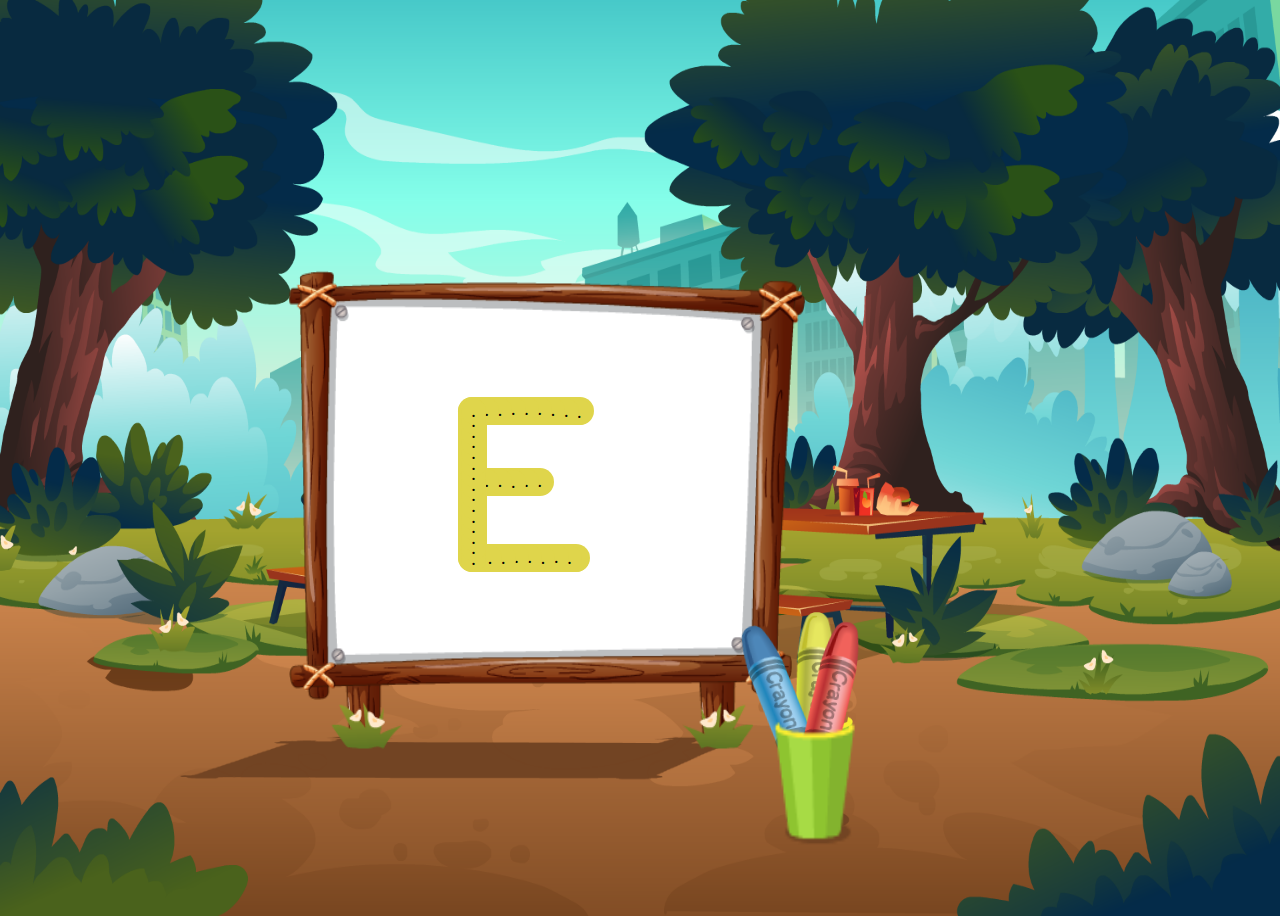
<file: index.html>
<!DOCTYPE html>
<html lang="en">
<head>
    <meta charset="UTF-8">
    <meta http-equiv="X-UA-Compatible" content="IE=edge">
    <meta name="viewport" content="width=device-width, initial-scale=1.0">
    <link rel="stylesheet" href="over.css">
    <title>Document</title>
</head>
<body id="body">

    <span id="view"></span>
    <div id="img">
        <div id="box">
            <span id="a1">.</span>
            <span id="b1">.</span>
            <span id="c1">.</span>
            <span id="d1">.</span>
            <span id="e1">.</span>
            <span id="f1">.</span>
            <span id="g1">.</span>
            <span id="h1">.</span>
            <span id="i1">.</span>
            <span id="j1">.</span>
            <span id="k1">.</span>
            <span id="l1">.</span>
            <span id="m1">.</span>
            <span id="n1">.</span>
            <span id="o1">.</span>
            <!--side e1-->
            <a id="eh11">.</a>
            <a id="eh12">.</a>
            <a id="eh13">.</a>
            <a id="eh14">.</a>
            <a id="eh15">.</a>
            <a id="eh16">.</a>
            <a id="eh17">.</a>
            <a id="eh18">.</a>
            <a id="eh19">.</a>
             <!--side e2-->
             <e id="eh21">.</e>
             <e id="eh22">.</e>
             <e id="eh23">.</e>
             <e id="eh24">.</e>
             <e id="eh25">.</e>
             <e id="eh26">.</e>
             <!--side e3-->
            <c id="eh31">.</c>
            <c id="eh32">.</c>
            <c id="eh33">.</c>
            <c id="eh34">.</c>
            <c id="eh35">.</c>
            <c id="eh36">.</c>
            <c id="eh37">.</c>
            <c id="eh38">.</c>
            <c id="eh39">.</c>
             
            <div id="E1"></div>
            <div id="Eh1"></div>
            <div id="Eh2"></div>
           <div id="Eh3"></div>
        </div>
    </div>
    <img src="./image/blue_crayon.png" alt="" id="clblue" onclick="blue()">
    <img src="./image/red_crayon.png" alt="" id="clred" onclick="red()">
    <img src="./image/green_crayon.png" alt="" id="clgreen" onclick="green()">
    <img src="./CUP.png" alt="" id="bucket">
    <p id="color" style="display:none"></p>
    <script src="over.js"></script>

 <img src="./rainbow.gif" id="glow" >

</body>
</html>
</file>
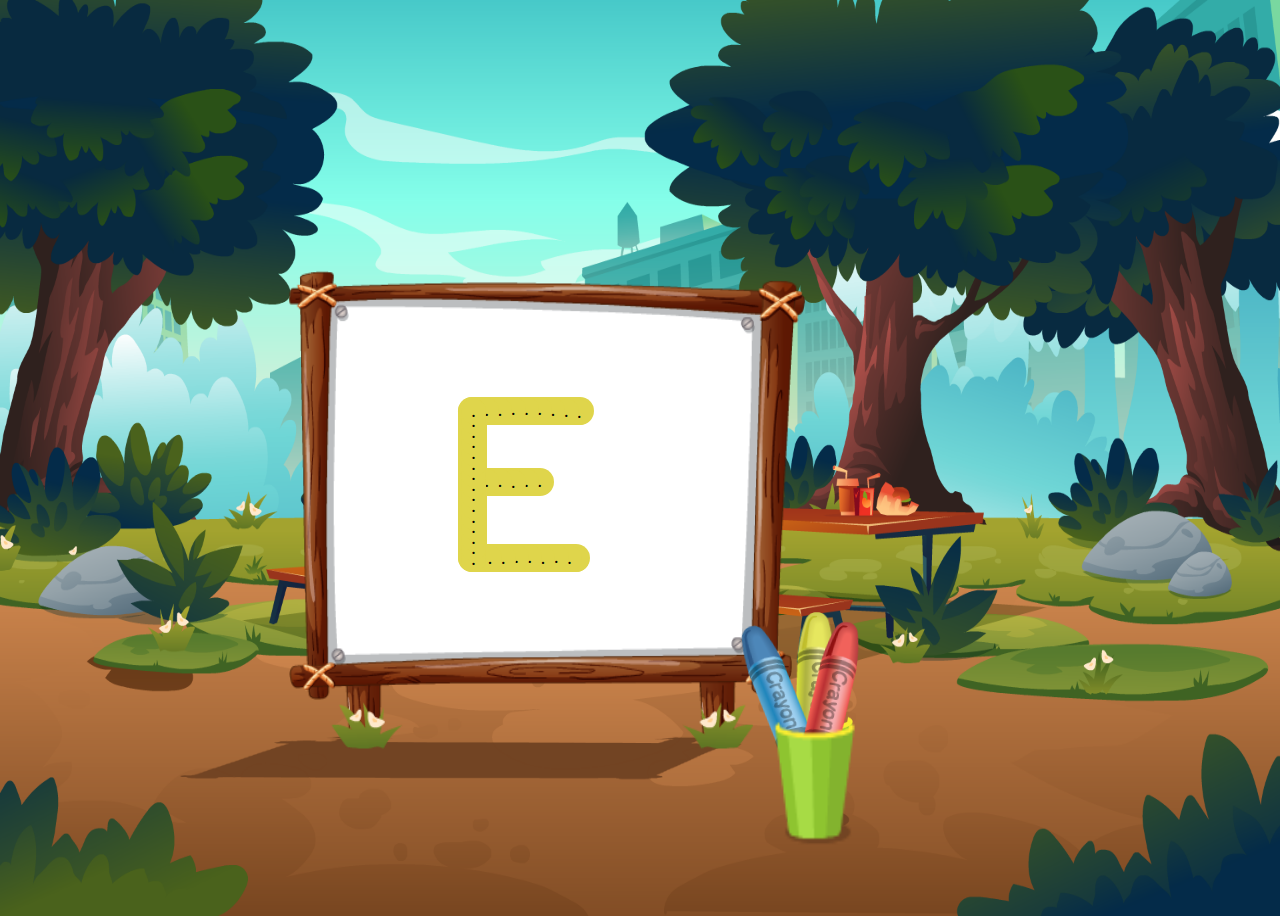
<file: over write.html>
<!DOCTYPE html>
<html lang="en">
<head>
    <meta charset="UTF-8">
    <meta http-equiv="X-UA-Compatible" content="IE=edge">
    <meta name="viewport" content="width=device-width, initial-scale=1.0">
    <link rel="stylesheet" href="over.css">
    <title>Document</title>
</head>
<body id="body">

    <span id="view"></span>
    <div id="img">
        <div id="box">
            <span id="a1">.</span>
            <span id="b1">.</span>
            <span id="c1">.</span>
            <span id="d1">.</span>
            <span id="e1">.</span>
            <span id="f1">.</span>
            <span id="g1">.</span>
            <span id="h1">.</span>
            <span id="i1">.</span>
            <span id="j1">.</span>
            <span id="k1">.</span>
            <span id="l1">.</span>
            <span id="m1">.</span>
            <span id="n1">.</span>
            <span id="o1">.</span>
            <!--side e1-->
            <a id="eh11">.</a>
            <a id="eh12">.</a>
            <a id="eh13">.</a>
            <a id="eh14">.</a>
            <a id="eh15">.</a>
            <a id="eh16">.</a>
            <a id="eh17">.</a>
            <a id="eh18">.</a>
            <a id="eh19">.</a>
             <!--side e2-->
             <e id="eh21">.</e>
             <e id="eh22">.</e>
             <e id="eh23">.</e>
             <e id="eh24">.</e>
             <e id="eh25">.</e>
             <e id="eh26">.</e>
             <!--side e3-->
            <c id="eh31">.</c>
            <c id="eh32">.</c>
            <c id="eh33">.</c>
            <c id="eh34">.</c>
            <c id="eh35">.</c>
            <c id="eh36">.</c>
            <c id="eh37">.</c>
            <c id="eh38">.</c>
            <c id="eh39">.</c>
             
            <div id="E1"></div>
            <div id="Eh1"></div>
            <div id="Eh2"></div>
           <div id="Eh3"></div>
        </div>
    </div>
    <img src="./image/blue_crayon.png" alt="" id="clblue" onclick="blue()">
    <img src="./image/red_crayon.png" alt="" id="clred" onclick="red()">
    <img src="./image/green_crayon.png" alt="" id="clgreen" onclick="green()">
    <img src="./CUP.png" alt="" id="bucket">
    <p id="color" style="display:none"></p>
    <script src="over.js"></script>

 <img src="./rainbow.gif" id="glow" >

</body>
</html>
</file>
<file: over.css>
body {
    width: 100vw;
    height: 100vh;
    overflow: hidden;
    background-image: url(./image/game_screen.png);
    background-size: 100% 100%;
    background-repeat: no-repeat;
    cursor: pointer;
}

body #box {
    position: relative;
    top: 18%;
    left: 22%;
    height: 48%;
    width: 61%;
}
#glow{
    width: 4vw;
    height: 7vh;
    position:absolute ;
    z-index: 25;
    display: none;
}
   
body #box span {
    width: 5px;
    height: 5px;
    border-radius: 50%;
    padding: 10px;
    background-color: rgb(223, 213, 75);
    position: relative;
    display: block;
    font-size: 18px;
    display: flex;
    justify-content: center;
    align-items: center;
    left: 20%;
}

#img {
    display: block;
    left: 21.5vw;
    bottom: 15.5vh;
    width: 543px;
    height: 500px;
    position: absolute;
    background-image: url(./image/BOARD.png);
    background-size: 100% 100%;
}

#e1 {
    top: -4%;
    z-index: 22;
}

#d1 {
    top: 2%;
    z-index: 23;
}

#c1 {
    top: 8%;
    z-index: 24;
}

#b1 {
    top: 14%;
    z-index: 25;
}

#a1 {
    z-index: 26;
    top: 20%;

}

#f1 {
    top: -10%;
    z-index: 21;
}

#g1 {
    top: -16%;
    z-index: 20;
}

#h1 {
    top: -22%;
    z-index: 19;
}

#i1 {
    top: -28%;
    z-index: 18;
}

#j1 {
    top: -34%;
    z-index: 17;
}

#k1 {
    top: -40%;
    z-index: 16;
}

#l1 {
    top: -46%;
    z-index: 15;
}

#m1 {
    top: -52%;
    z-index: 14;
}

#n1 {
    top: -58%;
    z-index: 13;
}

#o1 {
    top: -64%;
    z-index: 12;
}

#E1 {
    display: block;
    height: 175px;
    width: 29px;
    position: relative;
    background-color: #dfd54b;
    top: -387%;
    border-radius: 20px;
    left: 19%;
    z-index: 0;
}
#Eh1 {
    
    display: block;
    height: 28px;
    width: 136px;
    position: relative;
    background-color: #dfd54b;
    top: -460%;
    border-radius: 20px;
    left: 19%;
    z-index: 0;

}
#Eh2 {
    display: block;
    height: 28px;
    width: 96px;
    position: relative;
    background-color: #dfd54b;
    top: -442%;
    border-radius: 20px;
    left: 19%;
    z-index: 0;
}
#Eh3{
    display: block;
    height: 28px;
    width: 132px;
    position: relative;
    background-color: #dfd54b;
    top: -422%;
    border-radius: 20px;
    left: 19%;
    z-index: 0;
}

body #box a {
    width: 5px;
    height: 5px;
    border-radius: 50%;
    padding: 10px;
    background-color: rgb(223, 213, 75);
    position: relative;
    display: block;
    font-size: 18px;
    display: flex;
    justify-content: center;
    align-items: center;
}
#eh11 {
    left: 20%;
    top: -136%;
    z-index: 9;
}
#eh12 {
    left: 24%;
    top: -146.7%;
    z-index: 8;
}
#eh13 {
    left: 28%;
    top: -157.5%;
    z-index: 7;
}
#eh14 {
    left: 32%;
    top: -168.2%;
    z-index: 6;
}
#eh15 {
    left: 36%;
    top: -178.4%;
    z-index: 5;
}
#eh16 {
    left: 40%;
    top: -188.8%;
    z-index: 4;
}

#eh17 {
    left: 44%;
    top: -198.9%;
    z-index: 3;
}
#eh18 {
    left: 48%;
    top: -209%;
    z-index: 2;
}#eh19 {
    left: 52%;
    top: -219.1%;
    z-index: 1;
}

body #box e {
    width: 5px;
    height: 5px;
    border-radius: 50%;
    padding: 10px;
    background-color: rgb(223, 213, 75);
    position: relative;
    display: block;
    font-size: 18px;
    display: flex;
    justify-content: center;
    align-items: center;
}
#eh21 {
    left: 20%;
    top: -201%;
    z-index: 6;
}
#eh22 {
    left: 24%;
    top: -210.9%;
    z-index: 5;
}
#eh23 {
    left: 28%;
    top: -221.4%;
    z-index: 4;
}
#eh24 {
    left: 32%;
    top: -231.5%;
    z-index: 3;
}
#eh25 {
    left: 36%;
    top: -242.1%;
    z-index: 2;
}
#eh26 {
    left: 40%;
    top: -252.6%;
    z-index: 1;
}
#clgreen, #clred, #clblue{
    position: absolute;
    height:16vh;
}
#clgreen{
    bottom: 16vh;
    right: 34.5vw;
    z-index: -1;
}
#clred{
    right: 32.2vw;
    bottom: 15vh;
    transform: rotate(8deg);
}
#clblue{
    bottom: 15vh;
    right: 36.5vw;
    transform: rotate(349deg);
}
#bucket{
position: absolute;
    height: 14vh;
    bottom: 6vh;
    right: 32.5vw;
    width: 7.5vw;
}

body #box c {
    width: 5px;
    height: 5px;
    border-radius: 50%;
    padding: 10px;
    background-color: rgb(223, 213, 75);
    position: relative;
    display: block;
    font-size: 18px;
    display: flex;
    justify-content: center;
    align-items: center;
}
#eh31{
    top: -232%;
    left: 20%;
    z-index: 9;
}
#eh32{
    top: -241.6%;
    left: 25%;
    z-index: 8;
}
#eh33{
    top: -252%;
    left: 29%;
    z-index: 7;
}
#eh34{
    top: -262.6%;
    left: 33%;
    z-index: 6;
}
#eh35{
    top: -273%;
    left: 37%;
    z-index: 5;
}
#eh36{
    top: -283%;
    left: 41%;
    z-index: 4;
}
#eh37{
    top: -294%;
    left: 45%;
    z-index: 3;
}
#eh38{
    top: -304%;
    left: 49%;
    z-index: 2;
}
#eh39{
    top: -314%;
    left: 51%;
    z-index: 1;
}
</file>
